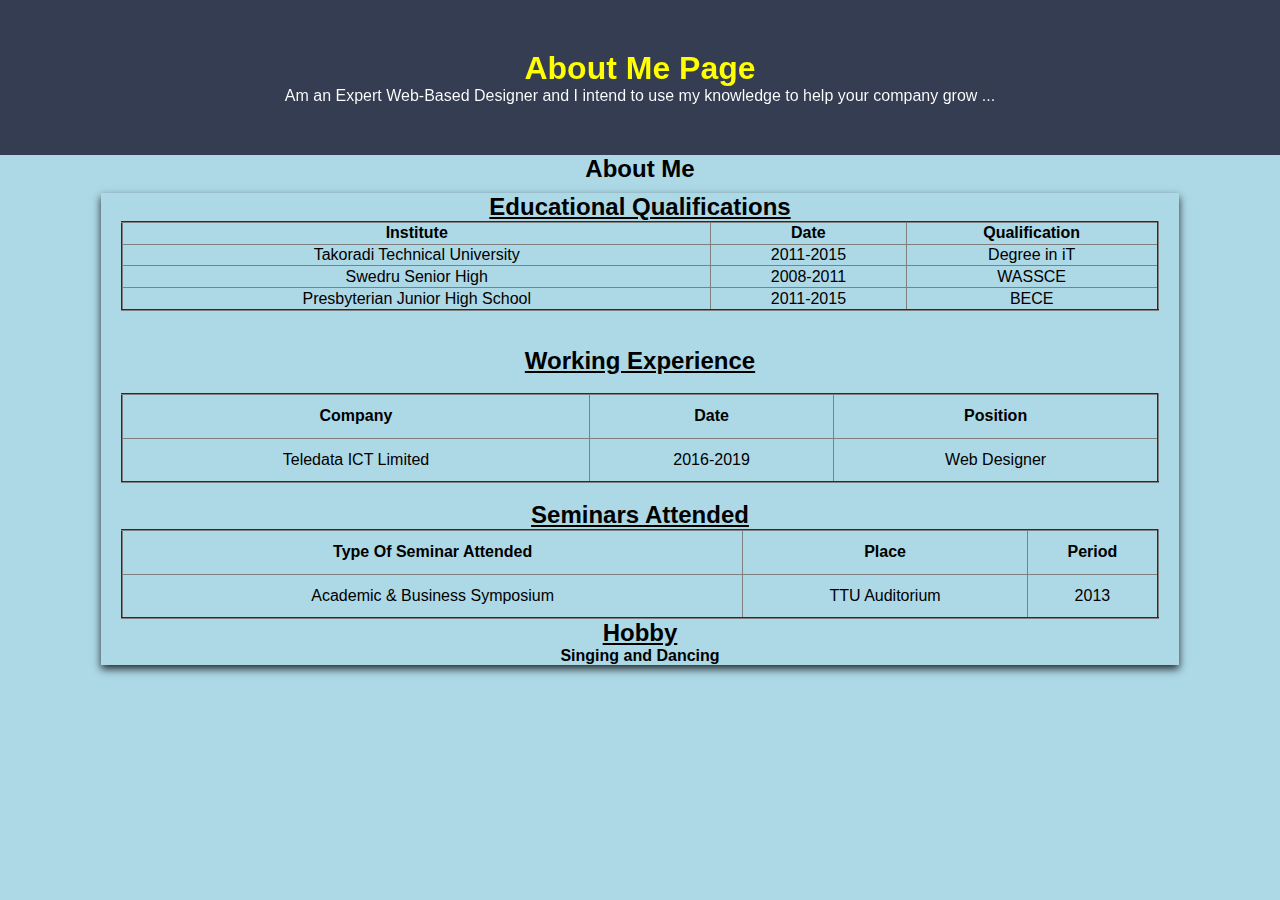
<file: About Me.html>
<!DOCTYPE html>
<html>
<head>
  <meta charset="utf-8">
  <meta name="viewport" content="width=device-width, initial-scale=1">
  <link rel="stylesheet" type="text/css" href="./About Me.css">
  <title>About Me</title>
</head>
<body>
<center>
<div class="about-section">
  <h1> About Me Page</h1>
  <p class="cont"><a href="#"> Am an Expert Web-Based Designer and I intend to use my knowledge to help your company grow ...</a></p>
</div>

<h2 style="text-align:center">About Me</h2>
<div class="row">
  <div class="column">
    <div class="card"><center>
      <div class="container">
        <h2><u >Educational Qualifications</u></h2>

      <table border="2" class="strong" width="100%" height="90">
        <tr>
         
<th>Institute </th>
<th>Date</th>
<th>Qualification</th>
        </tr>
        <tr border="2">
          <td>Takoradi Technical University</td>
          <td>2011-2015</td>
          <td>Degree in iT</td>
        </tr>
        <tr border="2">
          <td>Swedru Senior High</td>
          <td>2008-2011</td>
          <td>WASSCE</td>
        </tr>
        <tr border="2">
          <td>Presbyterian Junior High School</td>
          <td>2011-2015</td>
          <td>BECE</td>
        </tr>
      </table><br><br>

      <h2><u>Working Experience</u></h2><br>
      <table border="2" width="100%" height="90" class="strong">
        
        <tr border="2">
          <th>Company</th>
          <th>Date</th>
          <th>Position</th>
        </tr>
        <tr>
          <td>Teledata ICT Limited</td>
          <td>2016-2019</td>
          <td>Web Designer</td>
        </tr>
      </table><br>
      <h2><u>Seminars Attended</u></h2> 
      <table border="2" width="100%" height="90" class="strong">
        
        <tr>
          <th>Type Of Seminar Attended</th>
          <th>Place</th>
          <th>Period</th>
        </tr>
        <tr>
          <td>Academic & Business Symposium</td>
          <td>TTU Auditorium</td>
          <td>2013</td>
        </tr>
      </table>
      <h2><u>Hobby</u></h2>
      <p><b>Singing and Dancing<b></p> 
       


  </center>
       
      </div>
    </div>
  </div>



  </body>
</html>
</file>
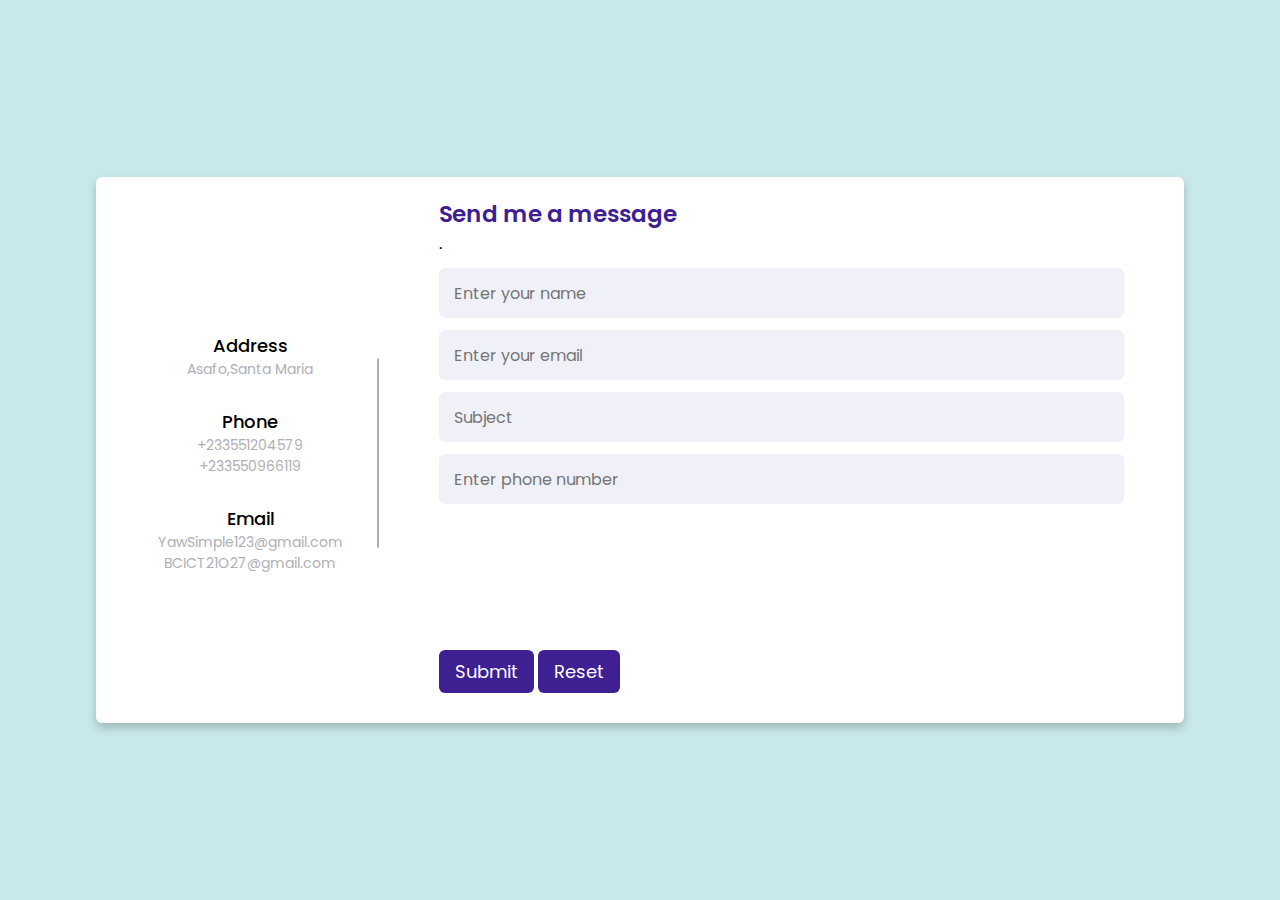
<file: Contact Me.html>
<!DOCTYPE html>
  <head>
    <title>Contact Me</title>
  </head>
       <link rel="stylesheet" type="text/css" href="Contact Me.css">
       <link rel="icon" type="image/x-icon" href="./img/logo.png">
       <body>
 
    
  <div class="container">
    <div class="content">
      <div class="left-side">
        <div class="address details">
          <i class="fas fa-map-marker-alt"></i>
          <div class="topic">Address</div>
          <div class="text-one">Asafo,Santa Maria</div>
          
        </div>
        <div class="phone details">
          <i class="fas fa-phone-alt"></i>
          <div class="topic">Phone</div>
          <div class="text-one">+233551204579</div>
          <div class="text-two">+233550966119</div>
        </div>
        <div class="email details">
          <i class="fas fa-envelope"></i>
          <div class="topic">Email</div>
          <div class="text-one">YawSimple123@gmail.com</div>
          <div class="text-two">BCICT21O27@gmail.com</div>
        </div>
      </div>
      <div class="right-side">
        <div class="topic-text">Send me a message</div>
        <p>.</p>
      <form action="#">
        <div class="input-box">
          <input type="text" placeholder="Enter your name">
        </div>
        <div class="input-box">
          <input type="text" placeholder="Enter your email">
        </div>
        <div class="input-box">
            <input type="text" placeholder="Subject">
          </div>
          <div class="input-box">
            <input type="text" placeholder="Enter phone number">
          </div>
        <div class="input-box message-box">
          
        </div>
        <div class="button">
          <input type="button" value="Submit" >
        </div>
        <div class="button">
            <input type="button" value="Reset" >
          </div>
      </form>
    </div>
    </div>
  </div>
</body>
</html>
</file>
<file: About Me.css>
@import url('https://fonts.googleapis.com/css2?family=Poppins:wght@200;300;400;500;600;700&display=swap');
*{
  padding: 0;
  margin: 0%;
  box-sizing: border-box;
}
body {
  font-family: Arial, Helvetica, sans-serif;
  margin: 0;
  background-color: lightblue;
}

html {
  box-sizing: border-box;
}

*, *:before, *:after {
  box-sizing: inherit;
}

.column {
  width: 87%;
  margin-bottom: 17px;
  padding: 0 8px;
}

.card {
  box-shadow: 0 4px 8px 0 rgba(0, 0, 0, 0.8);
  margin: 10px;
}
.strong{
  border-collapse: collapse;
  border-radius: 10px;
  text-align: center;
  align-content: center;
}

.about-section {
  padding: 50px;
  text-align: center;
  background-color: #343d52;
  color: white;
}

.container {
  padding: 0 20px;
}

.container::after, .row::after {
  content: "";
  clear: both;
  display: table;
}

.title {
  color: grey;

}
h1{
  font-weight:900 ;
  text-decoration: auto;
  background: linear-gradient(to left,yellow 75%,green 70%,violet 100%);
  background-size: 200% 100%;
  -webkit-background-clip: text;
  -webkit-text-fill-color: transparent;
  background-position: 90%;
  background-clip: text;
  transition: 2s ease;
}
h1:hover {
background-position: -100%;
text-shadow: 0 1px 0 yellow, 0 2px 0 yellow, 0 3px 0 yellow, 0 4px 0 yellow,
0 5px 0 yellow, 0 6px 0 yellow, 0 7px 0 yellow, 0 8px 0 yellow, 0 9px 0 yellow
,0 20px 30px rgba(0, 0, 0, 0.8);
}
.cont{
  font-weight:300 ;
  text-decoration: auto;
  background: linear-gradient(to left,white 75%,green 70%,violet 100%);
  background-size: 200% 100%;
  -webkit-background-clip: text;
  -webkit-text-fill-color: transparent;
  background-position: 100%;
  background-clip: text;
  transition: 2s ease;
}
.cont:hover {
background-position: -100%;
font-size: 20px;
}
</file>
<file: Contact Me.css>
@import url('https://fonts.googleapis.com/css2?family=Poppins:wght@200;300;400;500;600;700&display=swap');
*{
  margin: 0;
  padding: 0;
  box-sizing: border-box;
  font-family: "Poppins" , sans-serif;
}
body{
  min-height: 100vh;
  width: 100%;
  background: #c8e8e9;
  display: flex;
  align-items: center;
  justify-content: center;
}
.container{
  width: 85%;
  background: #fff;
  border-radius: 6px;
  padding: 20px 60px 30px 40px;
  box-shadow: 0 5px 10px rgba(0, 0, 0, 0.2);
}
.container .content{
  display: flex;
  align-items: center;
  justify-content: space-between;
}
.container .content .left-side{
  width: 25%;
  height: 100%;
  display: flex;
  flex-direction: column;
  align-items: center;
  justify-content: center;
  margin-top: 15px;
  position: relative;
}
.content .left-side::before{
  content: '';
  position: absolute;
  height: 70%;
  width: 2px;
  right: -15px;
  top: 50%;
  transform: translateY(-50%);
  background: #afafb6;
}
.content .left-side .details{
  margin: 14px;
  text-align: center;
}
.content .left-side .details i{
  font-size: 30px;
  color: #3e2093;
  margin-bottom: 10px;
}
.content .left-side .details .topic{
  font-size: 18px;
  font-weight: 500;
}
.content .left-side .details .text-one,
.content .left-side .details .text-two{
  font-size: 14px;
  color: #afafb6;
}
.container .content .right-side{
  width: 75%;
  margin-left: 75px;
}
.content .right-side .topic-text{
  font-size: 23px;
  font-weight: 600;
  color: #3e2093;
}
.right-side .input-box{
  height: 50px;
  width: 100%;
  margin: 12px 0;
}
.right-side .input-box input,
.right-side .input-box textarea{
  height: 100%;
  width: 100%;
  border: none;
  outline: none;
  font-size: 16px;
  background: #F0F1F8;
  border-radius: 6px;
  padding: 0 15px;
  resize: none;
}
.right-side .message-box{
  min-height: 110px;
}
.right-side .input-box textarea{
  padding-top: 6px;
}
.right-side .button{
  display: inline-block;
  margin-top: 12px;
}
.right-side .button input[type="button"]{
  color: #fff;
  font-size: 18px;
  outline: none;
  border: none;
  padding: 8px 16px;
  border-radius: 6px;
  background: #3e2093;
  cursor: pointer;
  transition: all 0.3s ease;
}
.button input[type="button"]:hover{
  background: #5029bc;
}

@media (max-width: 950px) {
  .container{
    width: 90%;
    padding: 30px 40px 40px 35px ;
  }
  .container .content .right-side{
   width: 75%;
   margin-left: 55px;
}
}
@media (max-width: 820px) {
  .container{
    margin: 40px 0;
    height: 100%;
  }
  .container .content{
    flex-direction: column-reverse;
  }
 .container .content .left-side{
   width: 100%;
   flex-direction: row;
   margin-top: 40px;
   justify-content: center;
   flex-wrap: wrap;
 }
 .container .content .left-side::before{
   display: none;
 }
 .container .content .right-side{
   width: 100%;
   margin-left: 0;
 }
}
</file>
